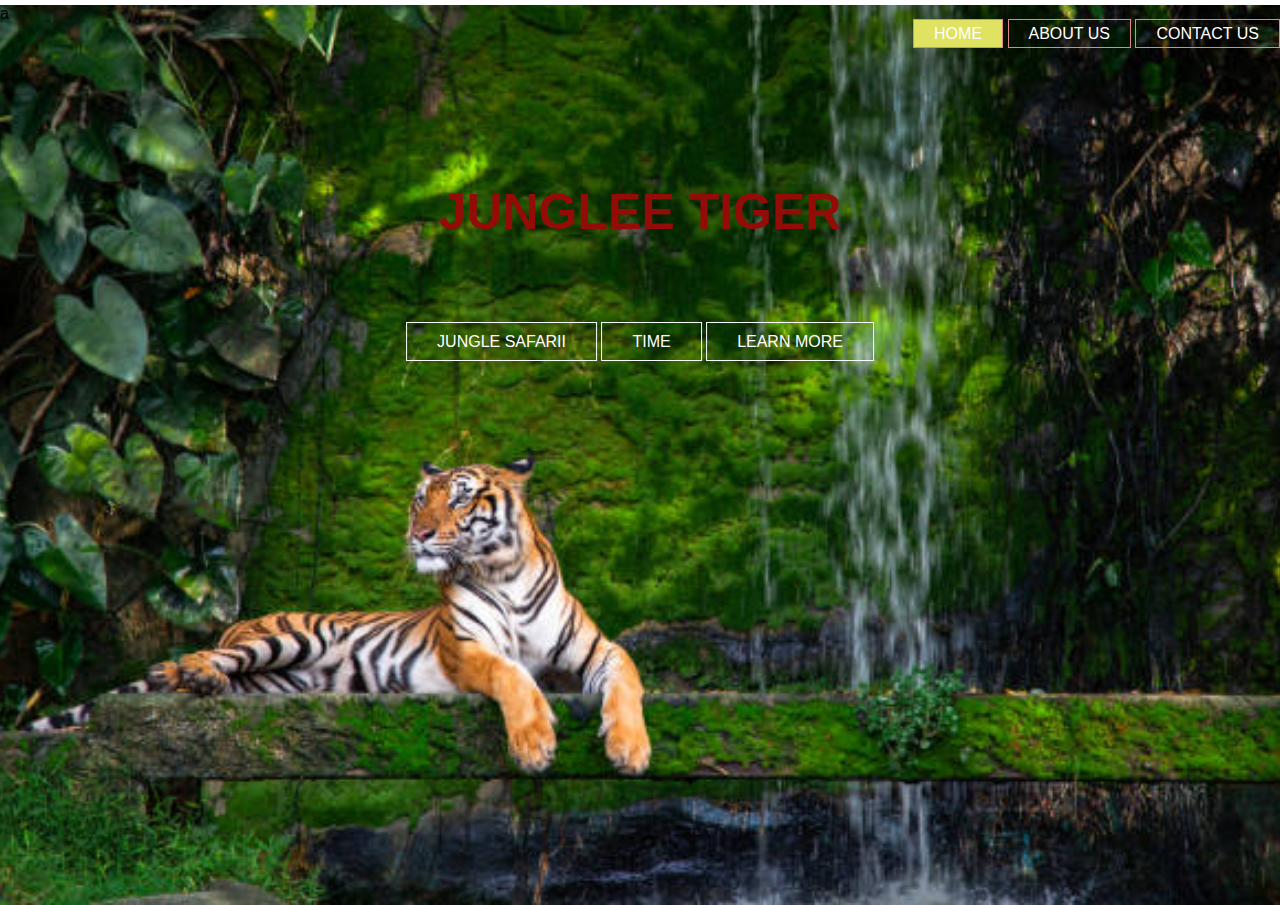
<file: index.html>
<!doctype html>
<html>
    <head>
        <title>NIKE CLONE</title>
        <link rel="stylesheet" type="text/css" href="style.css">
    </head>
    <body>
        <header style="background-image:url('tiger1.jpg')">
            <div class="main"></div>
                <ul>
                    <li class="active"><a href ="#">HOME</a></li>
                    <li><a href ="index1.html">ABOUT US</a></li>
                    <li><a href ="index3.html">CONTACT US</a></li>
                </ul>
            </div>
            a <!---<img src="tiger1.jpg"alt="image"> ---->
            <div class="title">
                <h1>JUNGLEE     TIGER</h1>
            </div>
            <div class="button">
                <a href="#" class="btn">JUNGLE SAFARII</a>
                <a href="#" class="btn">TIME</a>
                <a href="#" class="btn">LEARN MORE</a>
                 </div>
        </header>
    
    </body>
</html>
</file>
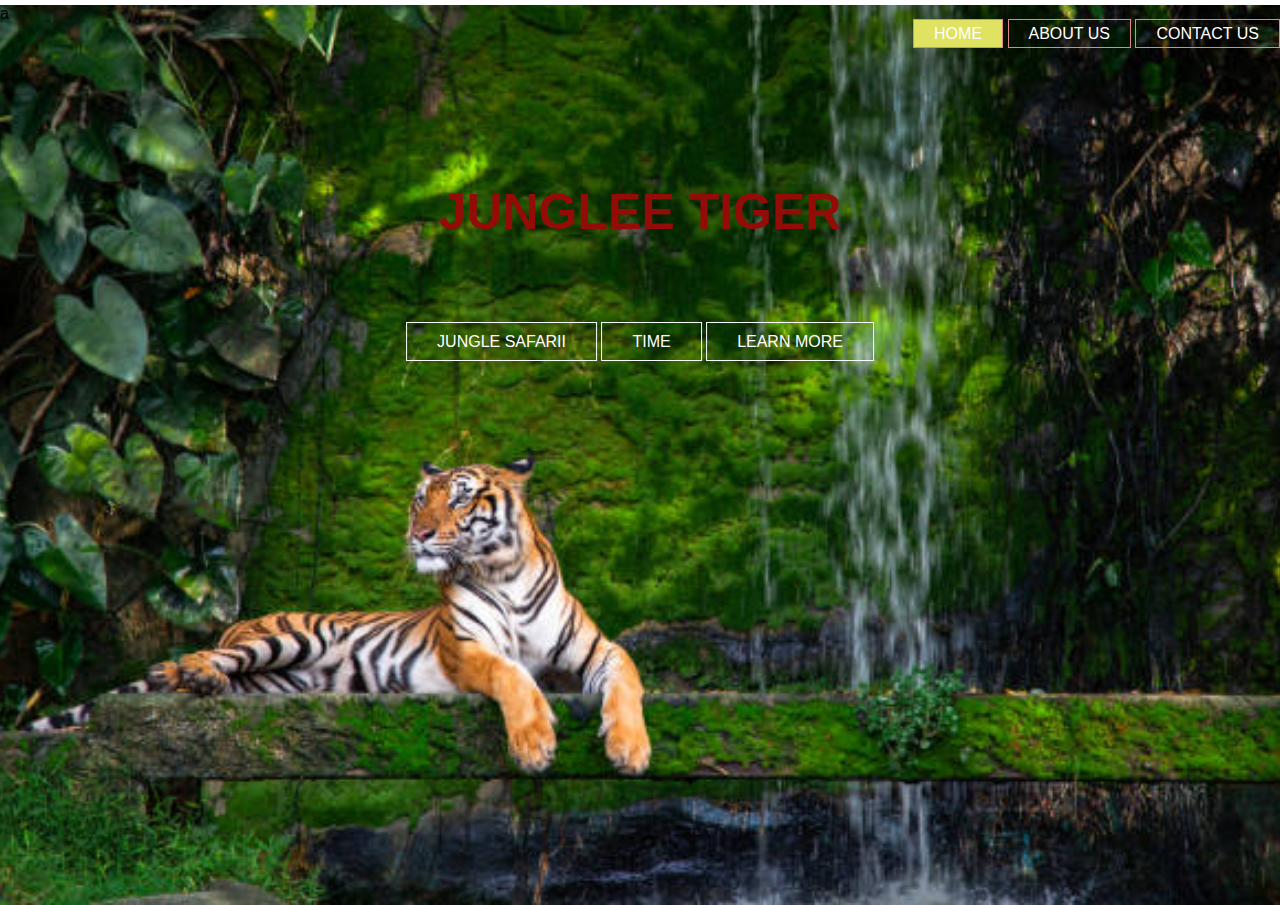
<file: practical.html>
<!doctype html>
<html>
    <head>
        <title>NIKE CLONE</title>
        <link rel="stylesheet" type="text/css" href="style.css">
    </head>
    <body>
        <header style="background-image:url('tiger1.jpg')">
            <div class="main"></div>
                <ul>
                    <li class="active"><a href ="#">HOME</a></li>
                    <li><a href ="index1.html">ABOUT US</a></li>
                    <li><a href ="index3.html">CONTACT US</a></li>
                </ul>
            </div>
            a <!---<img src="tiger1.jpg"alt="image"> ---->
            <div class="title">
                <h1>JUNGLEE     TIGER</h1>
            </div>
            <div class="button">
                <a href="#" class="btn">JUNGLE SAFARII</a>
                <a href="#" class="btn">TIME</a>
                <a href="#" class="btn">LEARN MORE</a>
                 </div>
        </header>
    
    </body>
</html>
</file>
<file: style.css>
*{
    margin: 0;
    Padding: 0;
    font-family: 'Gill Sans', 'Gill Sans MT', Calibri, 'Trebuchet MS', sans-serif;
}
header{
    background-image:linear-gradient(rgb(255, 255, 255),0,0,0,0.5),(white,0,0,0,0.5)), url(../nike7.jpg);
    height: 100vh;
    background-size: cover;
    background-position: center;
}
ul{
    float: right;
    list-style-type: none;
    margin-top: 20px;
}
ul li{
    display: inline-block;
}
ul li a{
    text-decoration: none;
    color: #fff;
    padding: 5px 20px;
    border: 1px solid #df8888;
    transition: 0.6s ea;

}
ul li a:hover{
    background-color: #e0e262;
    color: #fff;

}
ul li.active a{
    background-color: #e0e262;
    color: #ffff;
}
.main{
    max-width: 1200px;
    margin-right: 40;
    height: 70;
    margin-bottom: 5px;
}
.title{
    position: absolute;
    bottom: 70%;
    left: 50%;
    transform: translate(-50%,-50%);
}
.title h1{
    color: #940c07;
    font-size: 50px;
}
.button{
    position: absolute;
    bottom: 60%;
    left: 50%;
    transform: translate(-50%,-50%);
    color: #fff;
}
.btn{
    border: 1px solid #ffff;
    padding: 10px 30px;
    color: #fff;
    text-decoration: none;
    transition: 0.6s ease;
}
.btn :hover{
    background-color: #ffff;
    color: #000;
}
</file>
